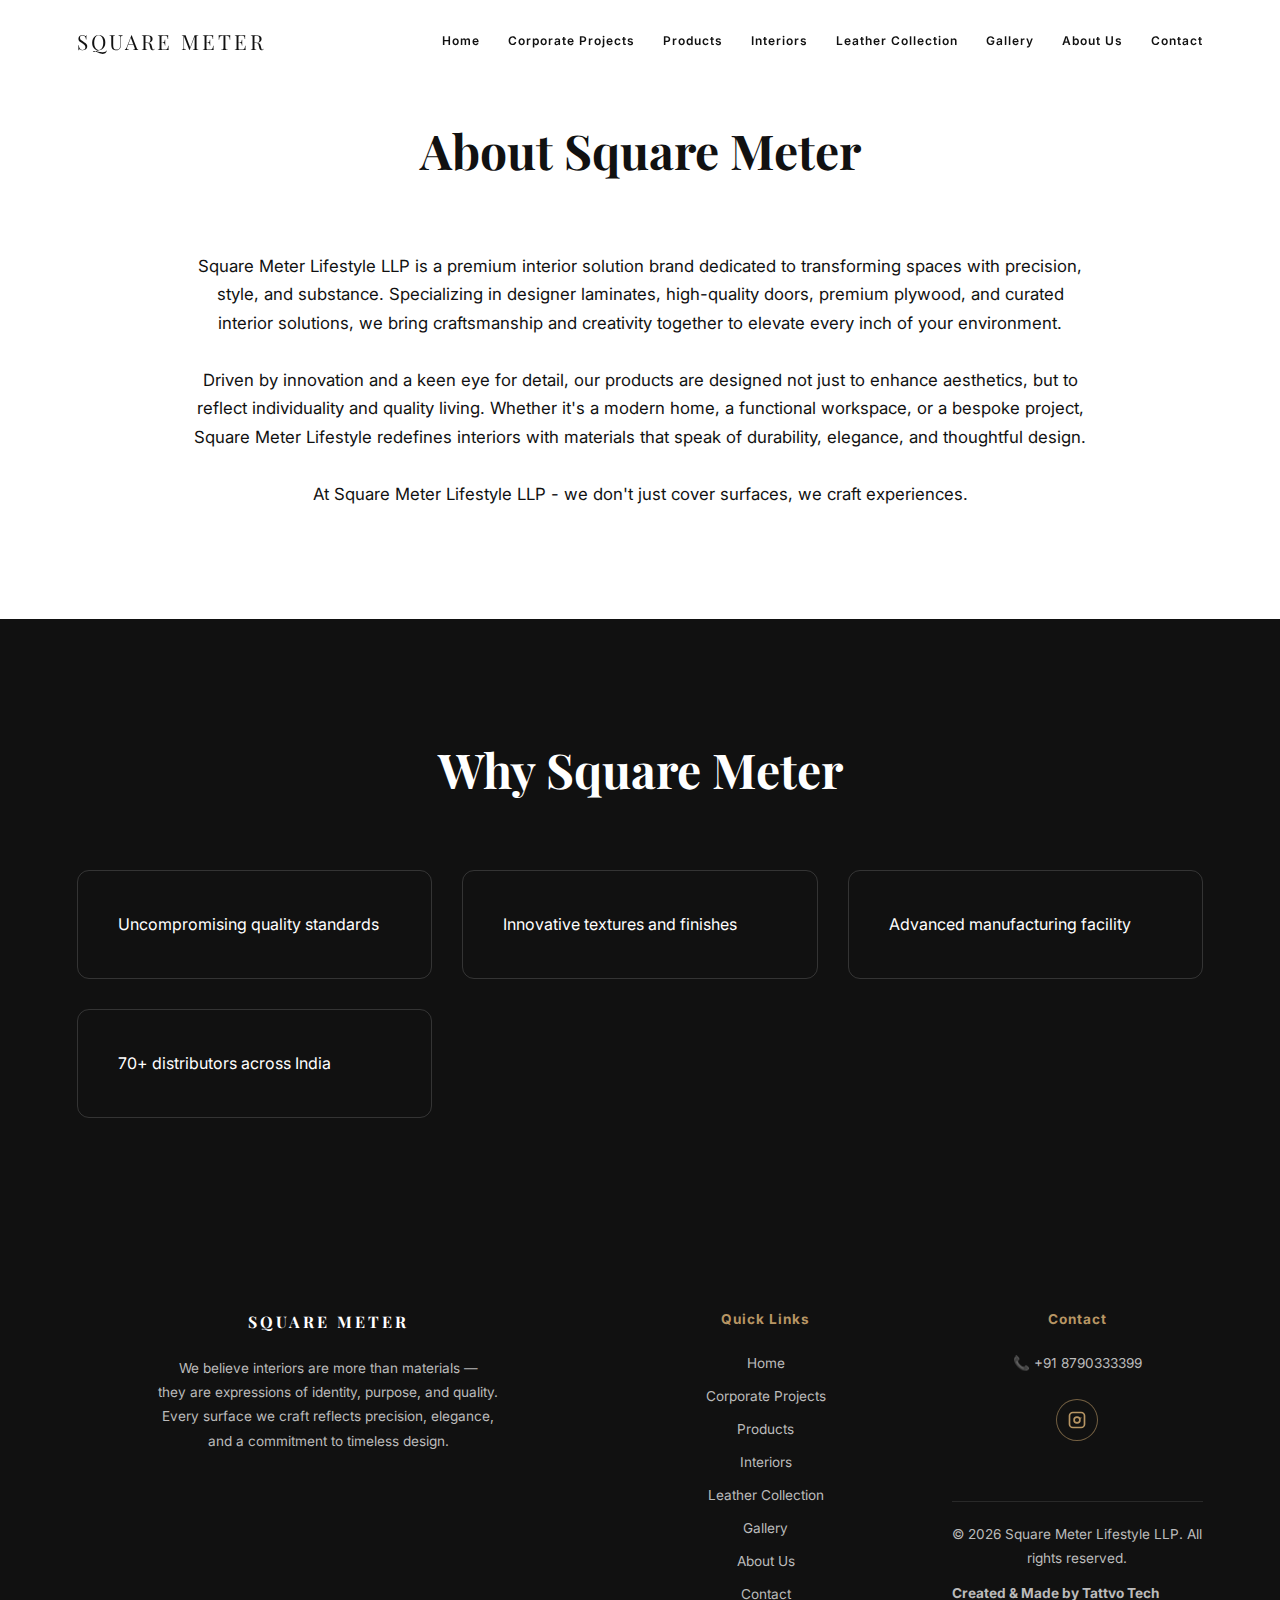
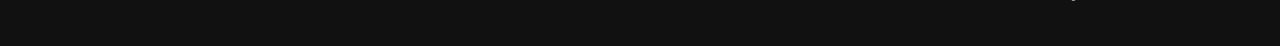
<file: about.html>
<!DOCTYPE html>
<html lang="en">
<head>
<meta charset="UTF-8">
<meta name="viewport" content="width=device-width, initial-scale=1.0">
<title>About | Square Meter Lifestyle LLP</title>

<link rel="stylesheet" href="css/style.css">
<link href="https://fonts.googleapis.com/css2?family=Playfair+Display:wght@600;700&family=Inter:wght@300;400;600&display=swap" rel="stylesheet">
</head>

<body>

<!-- NAVBAR -->
<nav id="nav">
  <div class="logo">SQUARE METER</div>
  <div class="nav-links">
    <a href="index.html">Home</a>
    <a href="corporate-projects.html">Corporate Projects</a>
    <a href="products.html">Products</a>
    <a href="interiors.html">Interiors</a>
    <a href="leather.html">Leather Collection</a>
    <a href="gallery.html">Gallery</a>
    <a href="about.html">About Us</a>
    <a href="contact.html">Contact</a>
  </div>
    <div class="kebab" id="kebab">
    <span></span>
    <span></span>
    <span></span>
  </div>
</nav>


<section class="section reveal">
  <h2>About Square Meter</h2>
  <p class="about">
Square Meter Lifestyle LLP is a premium interior solution brand dedicated to transforming spaces with precision, style, and substance. Specializing in designer laminates, high-quality doors, premium plywood, and curated interior solutions, we bring craftsmanship and creativity together to elevate every inch of your environment.<br></br>

Driven by innovation and a keen eye for detail, our products are designed not just to enhance aesthetics, but to reflect individuality and quality living. Whether it's a modern home, a functional workspace, or a bespoke project, Square Meter Lifestyle redefines interiors with materials that speak of durability, elegance, and thoughtful design.<br></br>

At Square Meter Lifestyle LLP - we don't just cover surfaces, we craft experiences.
  </p>
</section>

<section class="section why reveal">
  <h2>Why Square Meter</h2>
  <div class="why-grid">
    <div class="why-box">Uncompromising quality standards</div>
    <div class="why-box">Innovative textures and finishes</div>
    <div class="why-box">Advanced manufacturing facility</div>
    <div class="why-box">70+ distributors across India</div>
  </div>
</section>

<footer class="site-footer">
  <div class="footer-container">

    <!-- BRAND / MORAL -->
    <div class="footer-col brand">
      <h3>SQUARE METER</h3>
      <p>
        We believe interiors are more than materials —<br>
        they are expressions of identity, purpose, and quality.<br>
        Every surface we craft reflects precision, elegance,<br>
        and a commitment to timeless design.
      </p>
    </div>

    <!-- QUICK LINKS -->
    <div class="footer-col">
      <h4>Quick Links</h4>
      <ul>
        <li><a href="index.html">Home</a></li>
        <li><a href="corporate-projects.html">Corporate Projects</a></li>
        <li><a href="products.html">Products</a></li>
        <li><a href="interiors.html">Interiors</a></li>
        <li><a href="leather.html">Leather Collection</a></li>
        <li><a href="gallery.html">Gallery</a></li>
        <li><a href="about.html">About Us</a></li>
        <li><a href="contact.html">Contact</a></li>
      </ul>
    </div>

    <!-- CONTACT -->
    <div class="footer-col">
      <h4>Contact</h4>
      <ul class="contact-list">
        <li>📞 +91 8790333399</li>
      </ul>
<div class="footer-social">
  <a href="https://www.instagram.com/squaremeterlifestyle/?igsh=MTYyOHoycXkxbmVkNg%3D%3D#"
     target="_blank"
     aria-label="Instagram">
    <svg viewBox="0 0 24 24" class="insta-icon">
      <path d="M7 2h10a5 5 0 0 1 5 5v10a5 5 0 0 1-5 5H7a5 5 0 0 1-5-5V7a5 5 0 0 1 5-5zm10 2H7a3 3 0 0 0-3 3v10a3 3 0 0 0 3 3h10a3 3 0 0 0 3-3V7a3 3 0 0 0-3-3zm-5 3.5a4.5 4.5 0 1 1 0 9a4.5 4.5 0 0 1 0-9zm0 2a2.5 2.5 0 1 0 0 5a2.5 2.5 0 0 0 0-5zm4.75-.9a.75.75 0 1 1 0 1.5a.75.75 0 0 1 0-1.5z"/>
    </svg>
  </a>
</div>
  <!-- BOTTOM BAR -->
  <div class="footer-bottom">
    <p>© 2026 Square Meter Lifestyle LLP. All rights reserved.</p>
    <p><strong>Created & Made by Tattvo Tech</strong></p>
  </div>
</footer>


<script src="https://unpkg.com/aos@next/dist/aos.js"></script>
<script src="js/main.js"></script>
</body>
</html>
</file>
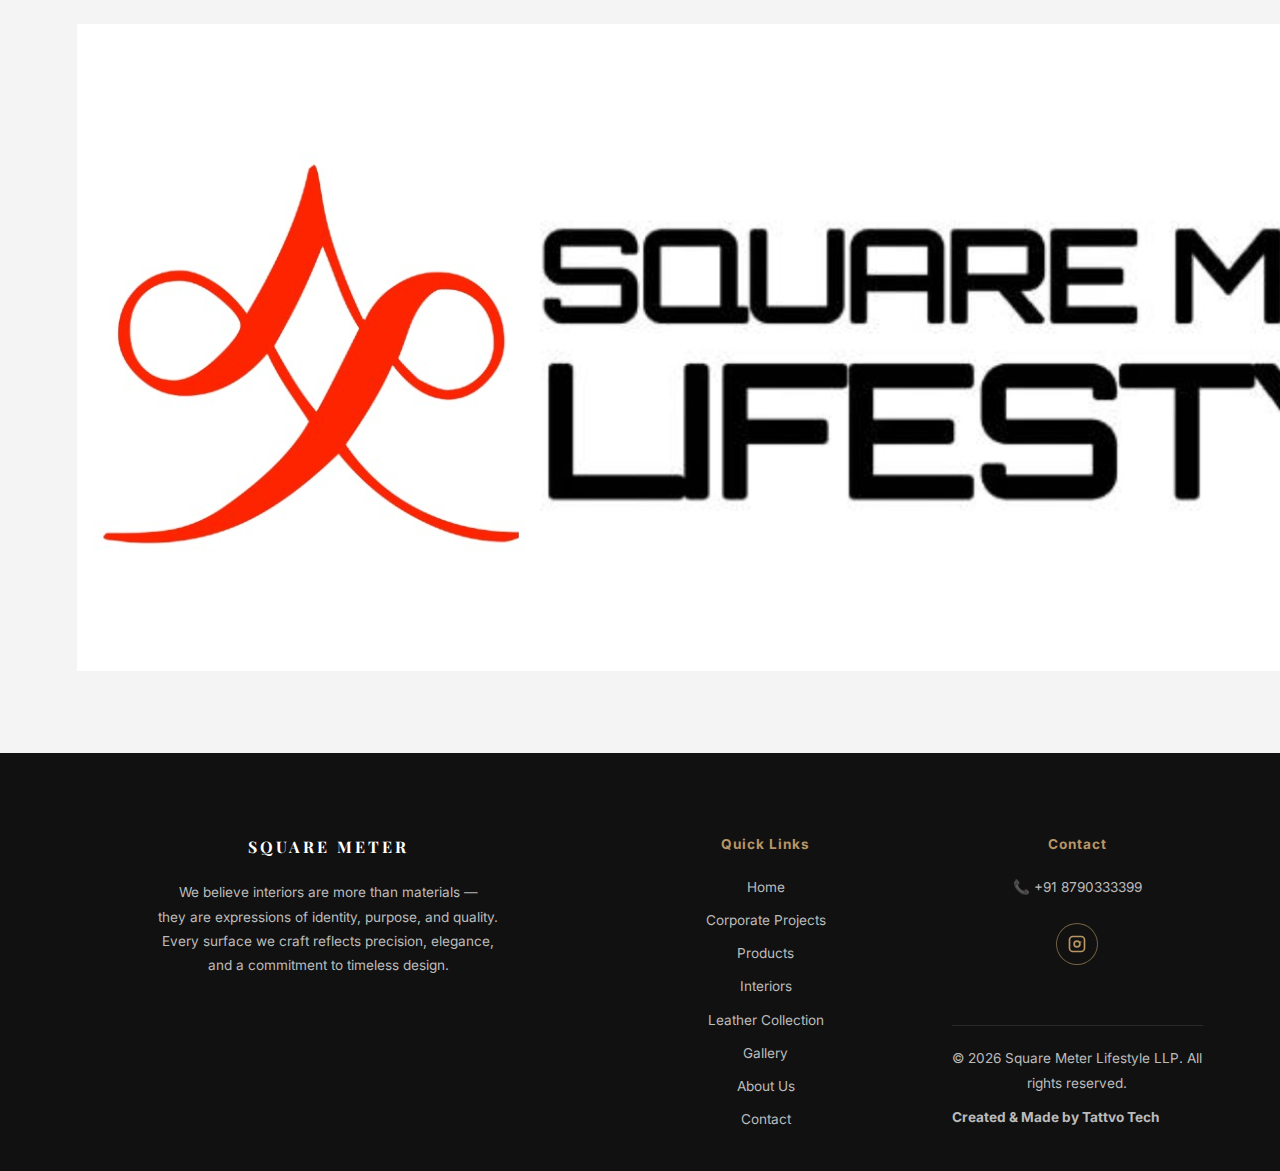
<file: contact.html>
<!DOCTYPE html>
<html lang="en">
<head>
<meta charset="UTF-8">
<meta name="viewport" content="width=device-width, initial-scale=1.0">
  
<title>Square Meter Lifestyle LLP | Luxury Interiors & Corporate Projects</title>

<meta name="description" content="Square Meter Lifestyle LLP delivers luxury interiors, corporate projects, premium materials, and bespoke design solutions across residential and commercial spaces.">

<meta name="keywords" content="luxury interiors, corporate interiors, interior designers, premium interiors, Square Meter Lifestyle LLP, modern interiors India">

<meta name="author" content="Square Meter Lifestyle LLP">

<link rel="canonical" href="https://squaremeterls.com/">
<link rel="apple-touch-icon" sizes="180x180" href="assets/favicon_io/apple-touch-icon.png">
<link rel="icon" type="image/png" sizes="32x32" href="assets/favicon_io/favicon-32x32.png">
<link rel="icon" type="image/png" sizes="16x16" href="assets/favicon_io/favicon-16x16.png">
<link rel="manifest" href="assets/favicon_io/site.webmanifest">

<link rel="stylesheet" href="css/style.css">
<link href="https://fonts.googleapis.com/css2?family=Playfair+Display:wght@600;700&family=Inter:wght@300;400;600&display=swap" rel="stylesheet">
</head>

<body>

<!-- NAVBAR -->
<nav id="nav">
    <div class="logo">
  <a href="index.html">
    <img src="assets/logo.jpeg" alt="Square Meter Lifestyle LLP Logo">
  </a>
  </div>
  <div class="nav-links">
    <a href="index.html">Home</a>
    <a href="corporate-projects.html">Corporate Projects</a>
    <a href="products.html">Products</a>
    <a href="interiors.html">Interiors</a>
    <a href="leather.html">Leather Collection</a>
    <a href="gallery.html">Gallery</a>
    <a href="about.html">About Us</a>
    <a href="contact.html">Contact</a>
  </div>
    <div class="kebab" id="kebab">
    <span></span>
    <span></span>
    <span></span>
  </div>
</nav>


<section class="section contact reveal">
  <div class="contact-box">
    <div class="contact-info">
      <h2 style="font-family:'Playfair Display'">Get in Touch</h2>
      <p>
        From residential interiors to large commercial projects,
        Square Meter delivers premium laminate solutions across India.
      </p>
    </div>

    <form>
      <input type="text" placeholder="Your Name" required>
      <input type="email" placeholder="Your Email" required>
      <select required>
        <option value="">Select Category</option>
        <option>Glossy</option>
        <option>Super Matt</option>
        <option>Wooden</option>
        <option>Crystal</option>
        <option>Stone</option>
        <option>Abstract</option>
      </select>
      <textarea rows="4" placeholder="Tell us about your project"></textarea>
      <button>SEND INQUIRY</button>
    </form>
  </div>
</section>

<footer class="site-footer">
  <div class="footer-container">

    <!-- BRAND / MORAL -->
    <div class="footer-col brand">
      <h3>SQUARE METER</h3>
      <p>
        We believe interiors are more than materials —<br>
        they are expressions of identity, purpose, and quality.<br>
        Every surface we craft reflects precision, elegance,<br>
        and a commitment to timeless design.
      </p>
    </div>

    <!-- QUICK LINKS -->
    <div class="footer-col">
      <h4>Quick Links</h4>
      <ul>
        <li><a href="index.html">Home</a></li>
        <li><a href="corporate-projects.html">Corporate Projects</a></li>
        <li><a href="products.html">Products</a></li>
        <li><a href="interiors.html">Interiors</a></li>
        <li><a href="leather.html">Leather Collection</a></li>
        <li><a href="gallery.html">Gallery</a></li>
        <li><a href="about.html">About Us</a></li>
        <li><a href="contact.html">Contact</a></li>
      </ul>
    </div>

    <!-- CONTACT -->
    <div class="footer-col">
      <h4>Contact</h4>
      <ul class="contact-list">
        <li>📞 +91 8790333399</li>
      </ul>
<div class="footer-social">
  <a href="https://www.instagram.com/squaremeterlifestyle/?igsh=MTYyOHoycXkxbmVkNg%3D%3D#"
     target="_blank"
     aria-label="Instagram">
    <svg viewBox="0 0 24 24" class="insta-icon">
      <path d="M7 2h10a5 5 0 0 1 5 5v10a5 5 0 0 1-5 5H7a5 5 0 0 1-5-5V7a5 5 0 0 1 5-5zm10 2H7a3 3 0 0 0-3 3v10a3 3 0 0 0 3 3h10a3 3 0 0 0 3-3V7a3 3 0 0 0-3-3zm-5 3.5a4.5 4.5 0 1 1 0 9a4.5 4.5 0 0 1 0-9zm0 2a2.5 2.5 0 1 0 0 5a2.5 2.5 0 0 0 0-5zm4.75-.9a.75.75 0 1 1 0 1.5a.75.75 0 0 1 0-1.5z"/>
    </svg>
  </a>
</div>

  <!-- BOTTOM BAR -->
  <div class="footer-bottom">
    <p>© 2026 Square Meter Lifestyle LLP. All rights reserved.</p>
    <p><strong>Created & Made by Tattvo Tech</strong></p>
  </div>
</footer>

<script src="https://unpkg.com/aos@next/dist/aos.js"></script>
<script src="js/main.js"></script>
</body>
</html>
</file>
<file: css/style.css>
:root{
  --dark:#111;
  --gold:#b89664;
  --light:#f4f4f4;
  --white:#fff;
}

/* RESET */
*{
  margin:0;
  padding:0;
  box-sizing:border-box;
}

body{
  font-family:'Inter',sans-serif;
  color:var(--dark);
  background:#fff;
  line-height:1.7;
  overflow-x:hidden;
}

/* ================= NAV ================= */
nav{
  position:fixed;
  top:0;
  width:100%;
  padding:24px 6%;
  display:flex;
  justify-content:space-between;
  align-items:center;
  z-index:999;
  transition:all .4s ease;
}

nav.scrolled{
  background:#fff;
  box-shadow:0 10px 30px rgba(0,0,0,.1);
  padding:16px 6%;
  backdrop-filter:blur(10px);
}

.logo{
  font-family:'Playfair Display',serif;
  letter-spacing:3px;
  font-size:1.3rem;
}

.nav-links{
  display:flex;
  align-items:center;
}

.nav-links a{
  margin-left:28px;
  text-decoration:none;
  color:#111;
  font-size:.75rem;
  font-weight:600;
  letter-spacing:1px;
}

.nav-links a:hover{
  color:var(--gold);
}

/* ================= HERO SLIDER ================= */
.hero-slider{
  height:100vh;
  display:flex;
  align-items:center;
  padding:120px 6% 0;
}

.slider-container{
  display:grid;
  grid-template-columns:1.2fr 1fr;
  gap:80px;
  width:100%;
  align-items:center;
}

.slider-image{
  position:relative;
  height:520px;
  overflow:hidden;
  border-radius:14px;
}

.slider-image img{
  position:absolute;
  width:100%;
  height:100%;
  object-fit:cover;
  opacity:0;
  transition:opacity 1s ease;
}

.slider-image img.active{
  opacity:1;
}


.slider-content .category{
  letter-spacing:3px;
  font-size:.75rem;
  font-weight:600;
  color:var(--gold);
  margin-bottom:20px;
  display:block;
}

.slider-content h1{
  font-family:'Playfair Display',serif;
  font-size:3.6rem;
  margin-bottom:20px;
}

.slider-content p{
  font-size:1.05rem;
  opacity:.85;
}

/* TEXT FADE */
.fade{
  animation:fadeUp .8s ease;
}

@keyframes fadeUp{
  from{opacity:0;transform:translateY(20px)}
  to{opacity:1;transform:translateY(0)}
}

/* ================= STATS ================= */
.stats{
  background:#000;
  color:#fff;
  display:grid;
  grid-template-columns:repeat(auto-fit,minmax(200px,1fr));
  padding:70px 6%;
  text-align:center;
}

.stats h3{
  font-family:'Playfair Display',serif;
  color:var(--gold);
  font-size:2.2rem;
}

/* ================= SECTIONS ================= */
.section{
  padding:110px 6%;
}

.section h2{
  font-family:'Playfair Display',serif;
  font-size:3rem;
  text-align:center;
  margin-bottom:60px;
}

/* ABOUT TEXT */
.about{
  max-width:900px;
  margin:auto;
  text-align:center;
  font-size:1.05rem;
}

/* ================= GRID / CARDS ================= */
.grid{
  display:grid;
  grid-template-columns:repeat(auto-fit,minmax(320px,1fr));
  gap:40px;
}

.card{
  position:relative;
  height:430px;
  border-radius:8px;
  overflow:hidden;
  opacity:0;
  transform:translateY(30px);
  transition:.8s ease;
}

.card.visible{
  opacity:1;
  transform:none;
}

.card img{
  width:100%;
  height:100%;
  object-fit:cover;
  transition:1s;
}

.card:hover img{
  transform:scale(1.1);
}

.overlay{
  position:absolute;
  inset:0;
  background:linear-gradient(transparent,rgba(0,0,0,.85));
  color:#fff;
  padding:35px;
  display:flex;
  align-items:flex-end;
}

/* ================= CATEGORIES ================= */
.categories{
  background:var(--light);
}

.cat-grid{
  display:grid;
  grid-template-columns:repeat(auto-fit,minmax(250px,1fr));
  gap:30px;
}

.cat{
  background:#fff;
  padding:40px;
  border-radius:10px;
  text-align:center;
  box-shadow:0 12px 30px rgba(0,0,0,.08);
}

/* ================= WHY ================= */
.why{
  background:#111;
  color:#fff;
}

.why-grid{
  display:grid;
  grid-template-columns:repeat(auto-fit,minmax(260px,1fr));
  gap:30px;
}

.why-box{
  border:1px solid rgba(255,255,255,.15);
  padding:40px;
  border-radius:12px;
}

/* ================= CONTACT ================= */
.contact{
  background:var(--light);
}

.contact-box{
  display:grid;
  grid-template-columns:1fr 1fr;
  border-radius:20px;
  overflow:hidden;
}

.contact-info{
  background:#111;
  color:#fff;
  padding:80px;
}

form{
  padding:80px;
  display:flex;
  flex-direction:column;
  gap:20px;
}

input,select,textarea{
  padding:15px;
  border:1px solid #ccc;
  border-radius:5px;
  font-family:inherit;
}

input:focus,
select:focus,
textarea:focus{
  outline:none;
  border-color:var(--gold);
}

/* BUTTON */
button{
  background:var(--gold);
  color:#fff;
  padding:18px;
  border:none;
  font-weight:700;
  cursor:pointer;
  transition:.3s ease;
}

button:hover{
  opacity:.9;
}

/* ================= FOOTER ================= */
footer{
  background:#eee;
  text-align:center;
  padding:50px;
  font-size:.85rem;
}

/* ================= REVEAL ================= */
.reveal{
  opacity:0;
  transform:translateY(40px);
  transition:.9s ease;
}

.reveal.active{
  opacity:1;
  transform:none;
}

/* ================= GALLERY ================= */
.gallery-item img{
  will-change:transform;
}

/* ================= MOBILE ================= */
@media(max-width:900px){

  /* NAV */
  .nav-links{
    overflow-x:auto;
    white-space:nowrap;
    gap:20px;
    scrollbar-width:none;
  }
  .nav-links::-webkit-scrollbar{display:none;}
  .nav-links a{
    margin-left:0;
    font-size:.7rem;
  }

  /* HERO */
  .hero-slider{
    height:auto;
    padding:100px 6% 40px;
  }

  .slider-container{
    grid-template-columns:1fr;
    gap:40px;
  }

  .slider-image{
    height:300px;
  }

  .slider-content h1{
    font-size:2.4rem;
  }

  /* SECTIONS */
  .section{
    padding:70px 6%;
  }

  .section h2{
    font-size:2rem;
    margin-bottom:30px;
  }

  .about{
    font-size:.95rem;
  }

  /* GRID */
  .grid{
    gap:25px;
  }

  .card{
    height:300px;
  }

  .overlay h3{
    font-size:1rem;
  }

  .overlay p{
    font-size:.8rem;
  }

  /* CONTACT */
  .contact-box{
    grid-template-columns:1fr;
  }

  .contact-info{
    padding:50px 30px;
  }
}

@media(max-width:600px){
  .gallery-item{
    border-radius:10px;
  }
}
/* ================= KEBAB MENU (MOBILE ONLY) ================= */

.kebab{
  display:none;
  flex-direction:column;
  gap:6px;
  cursor:pointer;
}

.kebab span{
  width:6px;
  height:6px;
  background:#111;
  border-radius:50%;
}

/* MOBILE */
@media(max-width:900px){

  .kebab{
    display:flex;
  }

  .nav-links{
    position:absolute;
    top:100%;
    right:6%;
    background:#fff;
    box-shadow:0 20px 40px rgba(0,0,0,.15);
    border-radius:12px;
    padding:20px;
    display:flex;
    flex-direction:column;
    gap:14px;

    opacity:0;
    pointer-events:none;
    transform:translateY(-10px);
    transition:.3s ease;
  }

  .nav-links.open{
    opacity:1;
    pointer-events:auto;
    transform:translateY(0);
  }

  .nav-links a{
    margin:0;
    font-size:.75rem;
  }
}
@media(max-width:900px){
  .hero-slider{
    padding-top:80px;   /* was 120px */
    min-height:calc(100vh - 80px);
  }
}


/* GALLERY FILTER TABS */
.gallery-filters{
  display:flex;
  gap:16px;
  flex-wrap:wrap;
  justify-content:center;
  margin-bottom:40px;
}

.gallery-filters button{
  background:none;
  border:1px solid rgba(0,0,0,.2);
  padding:8px 18px;
  border-radius:30px;
  font-size:.75rem;
  font-weight:600;
  letter-spacing:1px;
  cursor:pointer;
  transition:.3s ease;
}

.gallery-filters button.active,
.gallery-filters button:hover{
  background:var(--gold);
  color:#fff;
  border-color:var(--gold);
}

/* FILTER ANIMATION */
.gallery-item{
  transition:opacity .4s ease, transform .4s ease;
}
.gallery-item.hide{
  opacity:0;
  transform:scale(.95);
  pointer-events:none;
  height:0;
  margin:0;
  overflow:hidden;
}
/* ================= LIGHTBOX ================= */
.lightbox{
  position:fixed;
  inset:0;
  background:rgba(0,0,0,.9);
  display:flex;
  align-items:center;
  justify-content:center;
  opacity:0;
  pointer-events:none;
  transition:.3s ease;
  z-index:9999;
}

.lightbox.active{
  opacity:1;
  pointer-events:auto;
}

.lightbox img{
  max-width:90%;
  max-height:85%;
  border-radius:12px;
  animation:zoomIn .3s ease;
}

@keyframes zoomIn{
  from{transform:scale(.9);opacity:0}
  to{transform:scale(1);opacity:1}
}

.lightbox-close{
  position:absolute;
  top:25px;
  right:30px;
  font-size:2rem;
  color:#fff;
  cursor:pointer;
}

.lightbox-arrow{
  position:absolute;
  top:50%;
  transform:translateY(-50%);
  font-size:3rem;
  color:#fff;
  cursor:pointer;
  padding:20px;
  user-select:none;
}

.lightbox-arrow.left{left:10px;}
.lightbox-arrow.right{right:10px;}

@media(max-width:600px){
  .lightbox-arrow{
    font-size:2.2rem;
  }
}
/* ================= HERO SLIDER ================= */

.hero-slider{
  height:100vh;
  padding:120px 6% 0;
  display:flex;
  align-items:center;
}

.slider-container{
  width:100%;
  display:grid;
  grid-template-columns:1.2fr 1fr;
  gap:80px;
  align-items:center;
}

.slider-image{
  position:relative;
  height:520px;
  overflow:hidden;
  border-radius:14px;
}

.slider-image img{
  position:absolute;
  inset:0;
  width:100%;
  height:100%;
  object-fit:cover;
  opacity:0;
  transition:opacity 1s ease;
}

.slider-image img.active{
  opacity:1;
}

/* TEXT */
.slider-content .category{
  letter-spacing:3px;
  font-size:.75rem;
  font-weight:600;
  color:var(--gold);
  margin-bottom:20px;
  display:block;
}

.slider-content h1{
  font-family:'Playfair Display',serif;
  font-size:3.6rem;
  margin-bottom:20px;
}

.slider-content p{
  font-size:1.05rem;
  opacity:.85;
}

/* ================= MOBILE (IMAGE ONLY) ================= */

@media (max-width: 900px){

  .hero-slider{
    height:auto;
    padding:80px 0 0;
  }

  .slider-container{
    display:block;
  }

  /* REMOVE TEXT COMPLETELY */
  .slider-content{
    display:none;
  }

  .slider-image{
    height:420px;
    border-radius:0;
  }

  .slider-image img{
    opacity:1 !important;
  }
}
/* ================= FOOTER ================= */
.site-footer{
  background:#111;
  color:#ddd;
  padding:80px 6% 30px;
  font-size:.85rem;
}

.footer-container{
  display:grid;
  grid-template-columns:2fr 1fr 1fr;
  gap:60px;
}

.footer-col h3{
  font-family:'Playfair Display',serif;
  letter-spacing:3px;
  color:#fff;
  margin-bottom:20px;
}

.footer-col h4{
  color:var(--gold);
  margin-bottom:20px;
  letter-spacing:1px;
}

.footer-col p{
  line-height:1.8;
  color:#bbb;
}

.footer-col ul{
  list-style:none;
}

.footer-col ul li{
  margin-bottom:10px;
}

.footer-col ul li a{
  color:#bbb;
  text-decoration:none;
  transition:.3s ease;
}

.footer-col ul li a:hover{
  color:var(--gold);
}

/* CONTACT LIST */
.contact-list li{
  color:#bbb;
}

/* BOTTOM BAR */
.footer-bottom{
  border-top:1px solid rgba(255,255,255,.1);
  margin-top:60px;
  padding-top:20px;
  display:flex;
  justify-content:space-between;
  flex-wrap:wrap;
  gap:10px;
  color:#aaa;
}

/* ================= FOOTER MOBILE ================= */
@media(max-width:900px){
  .footer-container{
    grid-template-columns:1fr;
    gap:40px;
  }

  .footer-bottom{
    flex-direction:column;
    text-align:center;
  }
}
/* ================= IMAGE LOADING EFFECT ================= */
.gallery-img{
  filter: blur(10px);
  transform: scale(1.02);
  transition: filter .6s ease, transform .6s ease;
}
.footer-social{
  margin-top:24px;
  display:flex;
  justify-content:center;
}

/* ICON CONTAINER */
.footer-social a{
  width:42px;
  height:42px;
  border-radius:50%;
  display:flex;
  align-items:center;
  justify-content:center;

  /* ALWAYS VISIBLE */
  background:#111;
  border:1px solid rgba(184,150,100,.6);

  transition:all .4s ease;
}

/* ICON */
.insta-icon{
  width:20px;
  height:20px;
  fill:var(--gold);
  transition:all .4s ease;
}

/* HOVER GLOW EFFECT */
.footer-social a:hover{
  box-shadow:
    0 0 10px rgba(184,150,100,.6),
    0 0 25px rgba(184,150,100,.35),
    0 0 40px rgba(184,150,100,.2);
  transform:translateY(-2px);
}

.footer-social a:hover .insta-icon{
  fill:#fff;
}

.gallery-img.loaded{
  filter: blur(0);
  transform: scale(1);
}
.footer-social{
  margin-top:24px;
  display:flex;
  justify-content:center;
}

/* ICON CONTAINER */
.footer-social a{
  width:42px;
  height:42px;
  border-radius:50%;
  display:flex;
  align-items:center;
  justify-content:center;

  /* ALWAYS VISIBLE */
  background:#111;
  border:1px solid rgba(184,150,100,.6);

  transition:all .4s ease;
}

/* ICON */
.insta-icon{
  width:20px;
  height:20px;
  fill:var(--gold);
  transition:all .4s ease;
}

/* HOVER GLOW EFFECT */
.footer-social a:hover{
  box-shadow:
    0 0 10px rgba(184,150,100,.6),
    0 0 25px rgba(184,150,100,.35),
    0 0 40px rgba(184,150,100,.2);
  transform:translateY(-2px);
}

.footer-social a:hover .insta-icon{
  fill:#fff;
}
/* ================= FIX GALLERY FILTER TEXT ================= */
.gallery-filters button {
  color: #111 !important;        /* force text visible */
  background: transparent;
}

/* Active button */
.gallery-filters button.active {
  background: var(--gold) !important;
  color: #fff !important;
}

/* Hover effect */
.gallery-filters button:hover {
  background: var(--gold);
  color: #fff;
}
</file>
